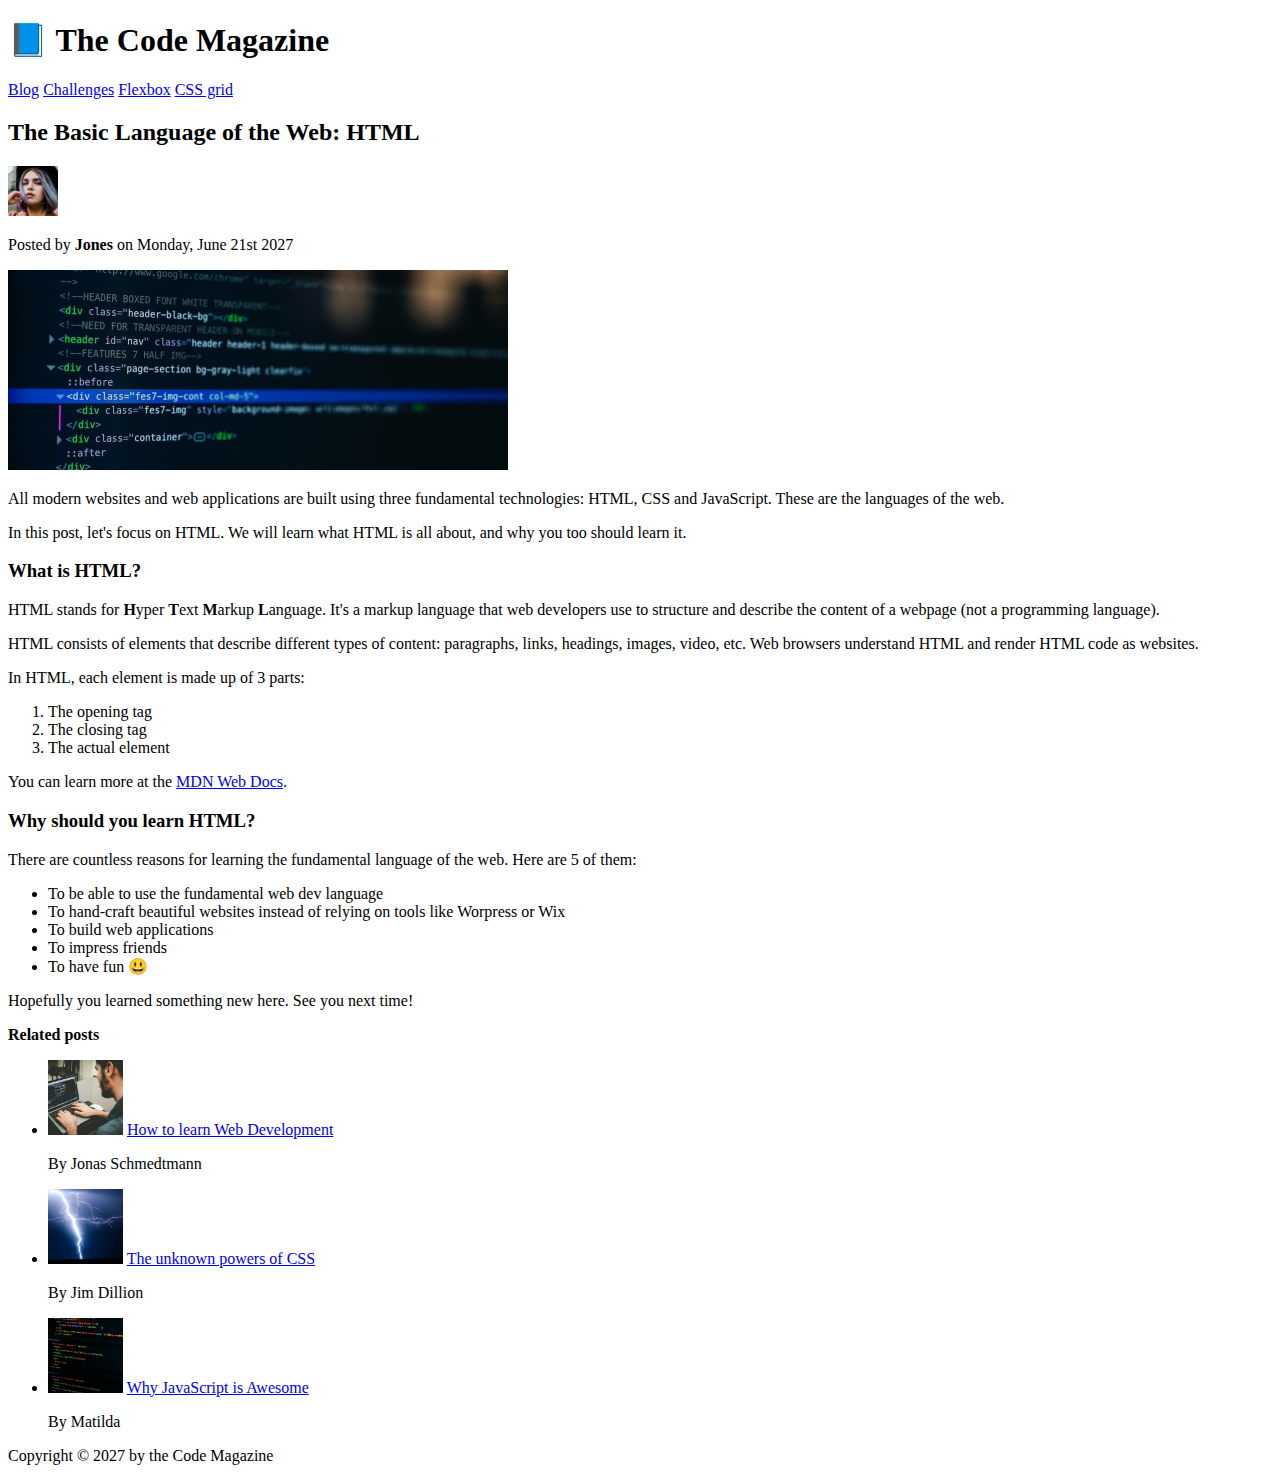
<file: starter/02-HTML-Fundamentals/index.html>
<!DOCTYPE html>
<html lang="en">
  <head>
    <meta charset="UTF-8" />
    <title>The Basic Language of the Web: HTML</title>
  </head>

  <!-- <strong> for bold -->
  <!-- <emphasize> for  italic-->
  <body>
    <header>
      <h1>📘 The Code Magazine</h1>

      <nav>
        <a href="./blog.html">Blog</a>
        <a href="#">Challenges</a>
        <a href="#">Flexbox</a>
        <a href="#">CSS grid</a>
      </nav>
    </header>

    <article>
      <header>
        <h2>The Basic Language of the Web: HTML</h2>

        <img
          src="/starter/02-HTML-Fundamentals/img/laura-jones.jpg"
          alt="Picture of the author: laura Jones"
          width="50"
          height="50"
        />
        <p>Posted by <strong>Jones</strong> on Monday, June 21st 2027</p>
        <!-- Here are the different text sizes in the basic html -->
        <!-- <h1>The Basic Language of the Web: HTML</h1> -->

        <!-- Images added to the html doc -->
        <img
          src="/starter/02-HTML-Fundamentals/img/post-img.jpg"
          alt="HTML code on the screen"
          width="500"
          height="200"
        />
      </header>
      <!-- <h3>The Basic Language of the Web: HTML</h3> -->
      <!-- <h4>The Basic Language of the Web: HTML</h4> -->
      <!-- <h5>The Basic Language of the Web: HTML</h5> -->
      <!-- <h6>The Basic Language of the Web: HTML</h6> -->

      <p>
        All modern websites and web applications are built using three
        fundamental technologies: HTML, CSS and JavaScript. These are the
        languages of the web.
      </p>
      <p>
        In this post, let's focus on HTML. We will learn what HTML is all about,
        and why you too should learn it.
      </p>
      <h3>What is HTML?</h3>
      <p>
        HTML stands for <strong>H</strong>yper <strong>T</strong>ext
        <strong>M</strong>arkup <strong>L</strong>anguage. It's a markup
        language that web developers use to structure and describe the content
        of a webpage (not a programming language).
      </p>

      <p>
        HTML consists of elements that describe different types of content:
        paragraphs, links, headings, images, video, etc. Web browsers understand
        HTML and render HTML code as websites.
      </p>

      <p>In HTML, each element is made up of 3 parts:</p>

      <ol>
        <li>The opening tag</li>
        <li>The closing tag</li>
        <li>The actual element</li>
      </ol>

      <p>
        You can learn more at the
        <a
          href="https://developer.mozilla.org/en-US/docs/Web/HTML"
          target="_blank"
          >MDN Web Docs</a
        >.
      </p>

      <h3>Why should you learn HTML?</h3>
      <p>
        There are countless reasons for learning the fundamental language of the
        web. Here are 5 of them:
      </p>

      <ul>
        <li>To be able to use the fundamental web dev language</li>
        <li>
          To hand-craft beautiful websites instead of relying on tools like
          Worpress or Wix
        </li>
        <li>To build web applications</li>
        <li>To impress friends</li>
        <li>To have fun 😃</li>
      </ul>

      <p>Hopefully you learned something new here. See you next time!</p>
    </article>

    <aside>
      <p><strong>Related posts</strong></p>
      <ul>
        <li>
          <img
            src="./img/related-1.jpg"
            width="75"
            height="75"
            alt="Person programming"
          />
          <a href="#">How to learn Web Development</a>
          <p>By Jonas Schmedtmann</p>
        </li>
        <li>
          <img
            src="./img/related-2.jpg"
            width="75"
            height="75"
            alt="Lighting in the sky"
          />
          <a href="#">The unknown powers of CSS</a>
          <p>By Jim Dillion</p>
        </li>
        <li>
          <img
            src="./img/related-3.jpg"
            width="75"
            height="75"
            alt="Code on computer screen"
          />
          <a href="#">Why JavaScript is Awesome</a>
          <p>By Matilda</p>
        </li>
      </ul>
    </aside>

    <footer>Copyright &copy; 2027 by the Code Magazine</footer>
  </body>
</html>
</file>
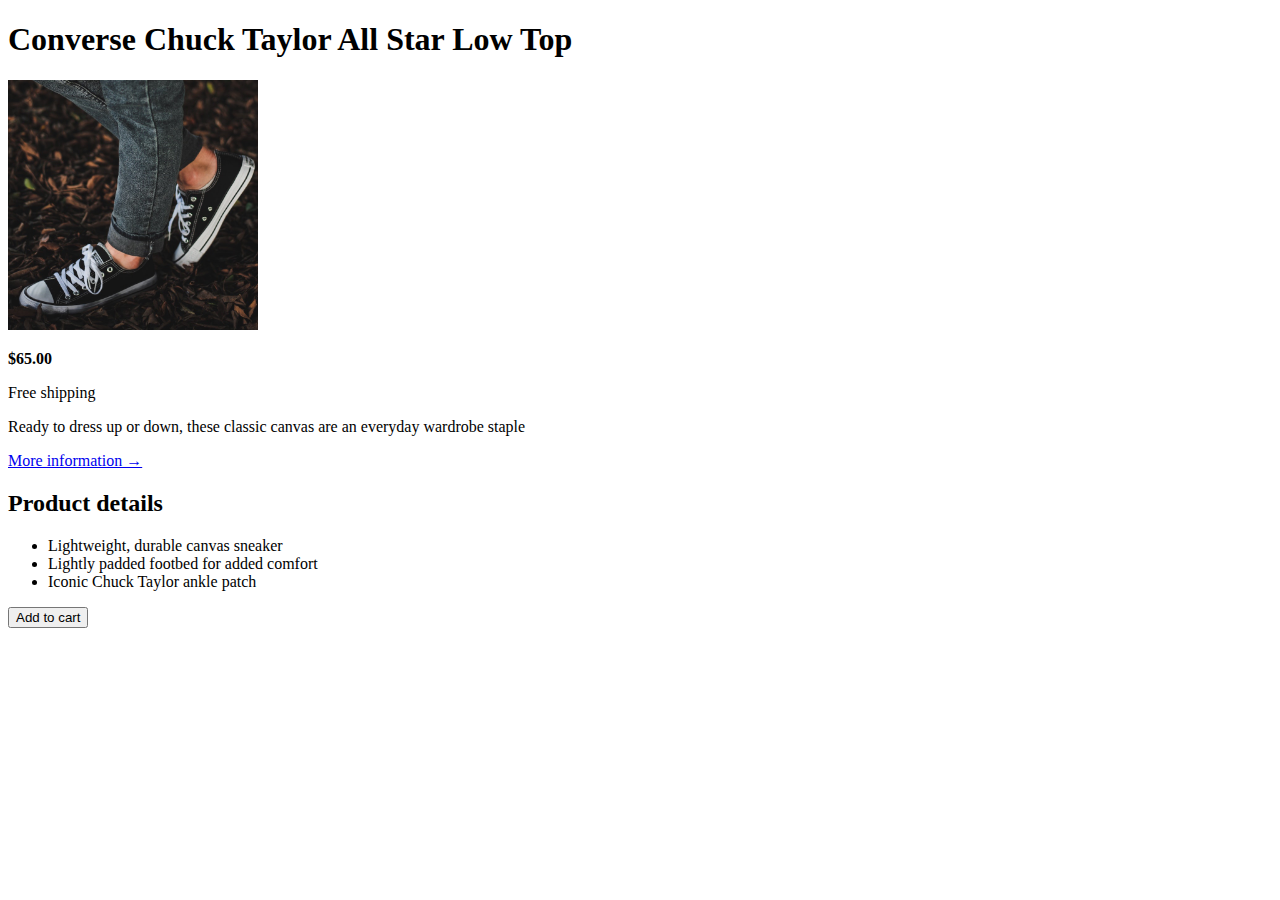
<file: starter/02-HTML-Fundamentals/component.html>
<!DOCTYPE html>
<html lang="en">
  <head>
    <meta charset="UTF-8" />
    <meta http-equiv="X-UA-Compatible" content="IE=edge" />
    <meta name="viewport" content="width=device-width, initial-scale=1.0" />
    <title>Challenge #2</title>
  </head>
    <header><h1>Converse Chuck Taylor All Star Low Top</h1></header>
    <body>
      <img src="./img/challenges.jpg" alt="Sneaker shoes" height="250" width="250" >
      <p><strong>$65.00</strong></p>
      <p>Free shipping</p>
      <p>Ready to dress up or down, these classic canvas are an everyday wardrobe staple</p>

      <a href="#">More information &rarr;</a>

      <h2><strong>Product details</strong></h2>
      <ul>
        <li>Lightweight, durable canvas sneaker</li>
        <li>Lightly padded footbed for added comfort</li>
        <li>Iconic Chuck Taylor ankle patch</li>
      </ul>

      <button>Add to cart</button>
    </body>
  </body>
</html>
<!-- Height = 250
    arrow html entity: &rarr -->
</file>
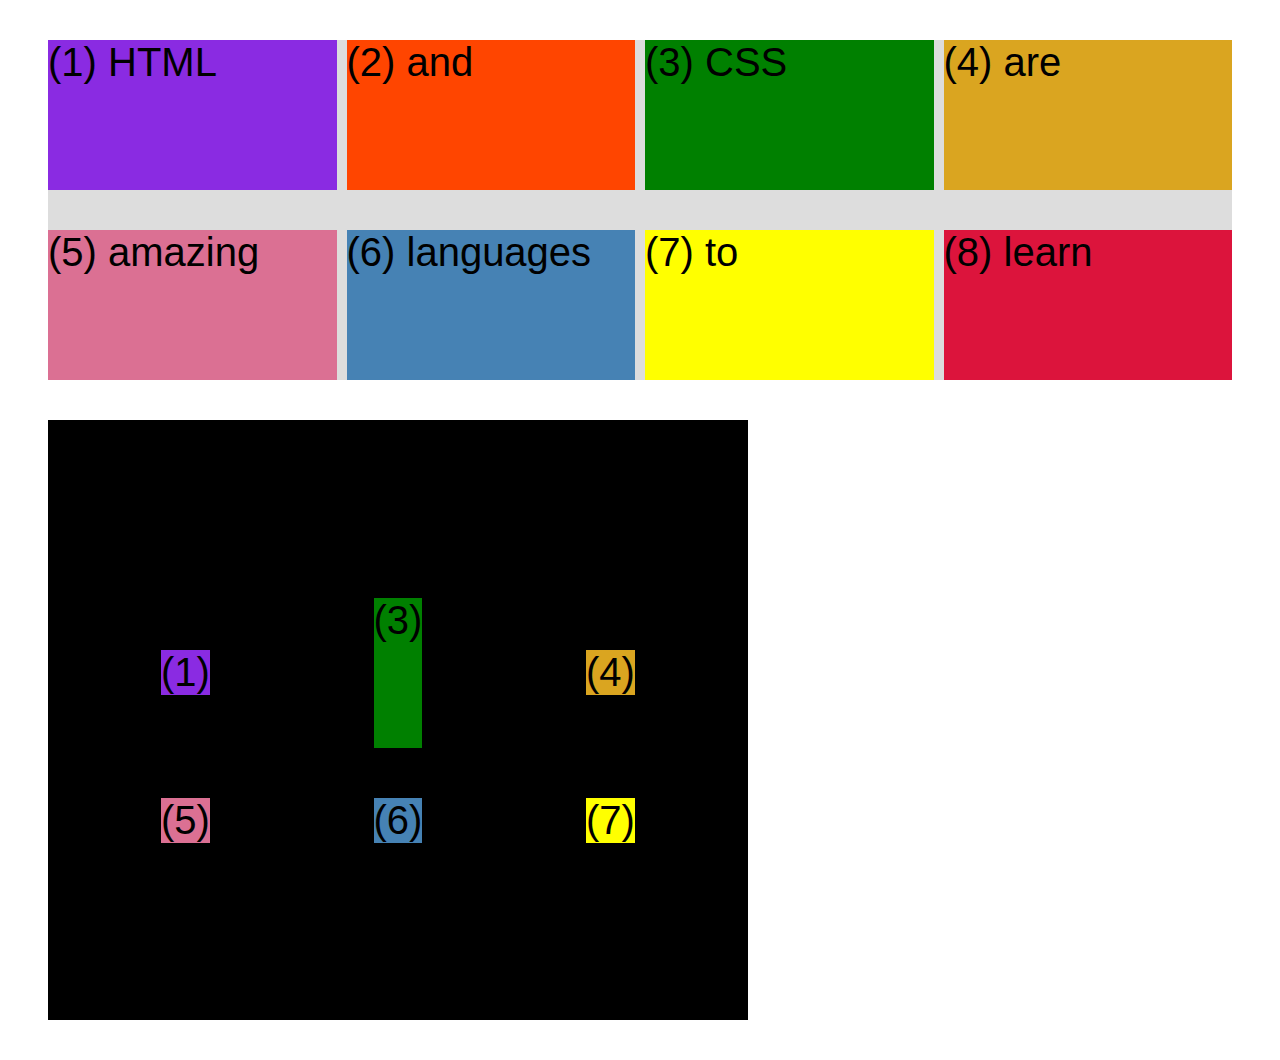
<file: starter/04-CSS-Layouts/css-grid.html>
<!DOCTYPE html>
<html lang="en">
  <head>
    <meta charset="UTF-8" />
    <meta http-equiv="X-UA-Compatible" content="IE=edge" />
    <meta name="viewport" content="width=device-width, initial-scale=1.0" />
    <title>CSS Grid</title>
    <style>
      .el--1 {
        background-color: blueviolet;
      }
      .el--2 {
        background-color: orangered;
      }
      .el--3 {
        background-color: green;
        height: 150px;
      }
      .el--4 {
        background-color: goldenrod;
      }
      .el--5 {
        background-color: palevioletred;
      }
      .el--6 {
        background-color: steelblue;
      }
      .el--7 {
        background-color: yellow;
      }
      .el--8 {
        background-color: crimson;
      }

      .container--1 {
        /* STARTER */
        font-family: sans-serif;
        background-color: #ddd;
        font-size: 40px;
        margin: 40px;

        /* CSS GRID */
        display: grid;
        grid-template-columns: repeat(4, 1fr);

        grid-template-rows: 1fr 1fr;

        /*gap: 30px;*/
        column-gap: 10px;
        row-gap: 40px;
      }

      .container--2 {
        /* STARTER */
        font-family: sans-serif;
        background-color: black;
        font-size: 40px;
        margin: 40px;

        width: 700px;
        height: 600px;

        /* CSS GRID */
        display: grid;
        grid-template-columns: 125px 200px 125px;
        grid-template-rows: 250px, 100px;
        gap: 50px;
        /*Aligning tracks inside container:
        distribute empty space; */
        justify-content: center;

        align-content: center;

        align-items: center;
        justify-items: center;
      }

      .el--8 {
        grid-column: 2 / 3;
        grid-column: 4 / 5;
      }
    </style>
  </head>
  <body>
    <div class="container--1">
      <div class="el el--1">(1) HTML</div>
      <div class="el el--2">(2) and</div>
      <div class="el el--3">(3) CSS</div>
      <div class="el el--4">(4) are</div>
      <div class="el el--5">(5) amazing</div>
      <div class="el el--6">(6) languages</div>
      <div class="el el--7">(7) to</div>
      <div class="el el--8">(8) learn</div>
    </div>

    <div class="container--2">
      <div class="el el--1">(1)</div>
      <div class="el el--3">(3)</div>
      <div class="el el--4">(4)</div>
      <div class="el el--5">(5)</div>
      <div class="el el--6">(6)</div>
      <div class="el el--7">(7)</div>
    </div>
  </body>
</html>
</file>
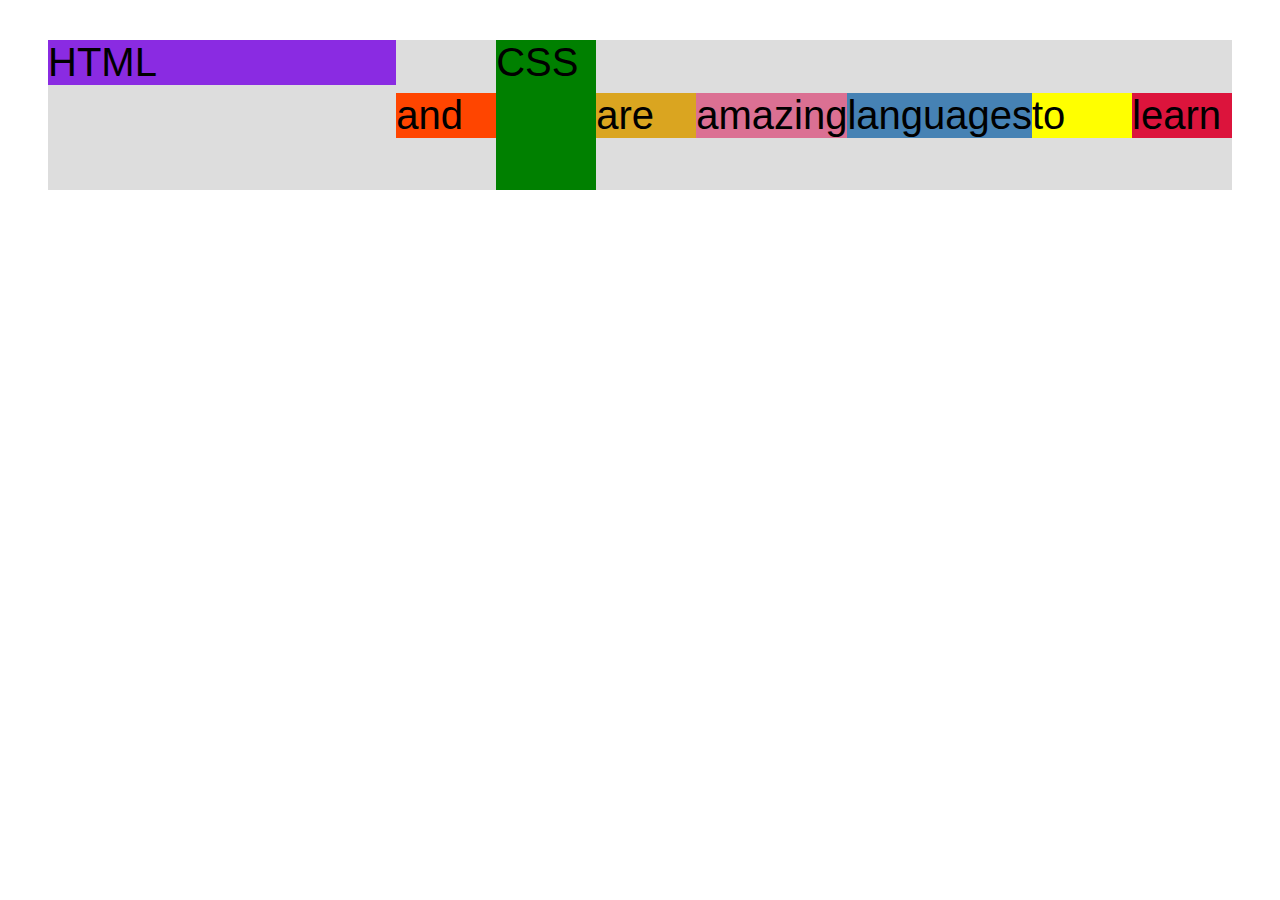
<file: starter/04-CSS-Layouts/flexbox.html>
<!DOCTYPE html>
<html lang="en">
  <head>
    <meta charset="UTF-8" />
    <meta http-equiv="X-UA-Compatible" content="IE=edge" />
    <meta name="viewport" content="width=device-width, initial-scale=1.0" />
    <title>Flexbox</title>
    <style>
      .el--1 {
        background-color: blueviolet;
      }
      .el--2 {
        background-color: orangered;
      }
      .el--3 {
        background-color: green;
        height: 150px;
      }
      .el--4 {
        background-color: goldenrod;
      }
      .el--5 {
        background-color: palevioletred;
      }
      .el--6 {
        background-color: steelblue;
      }
      .el--7 {
        background-color: yellow;
      }
      .el--8 {
        background-color: crimson;
      }

      .container {
        /* STARTER */
        font-family: sans-serif;
        background-color: #ddd;
        font-size: 40px;
        margin: 40px;

        /* FLEXBOX */
        display: flex;
        align-items: center;
        justify-content: flex-start;
      }

      .el {
        /*
        DEFAULTS;
        flex-grow= 0;
        flex-shrink= 1;
        flex-basis = auto;
        */
        flex-basis: 100px;
        /*flex-grow: 1;*/
      }

      .el--1 {
        align-self: flex-start;
        flex-grow: 1;
      }
    </style>

    <!--  -->
  </head>
  <body>
    <div class="container">
      <div class="el el--1">HTML</div>
      <div class="el el--2">and</div>
      <div class="el el--3">CSS</div>
      <div class="el el--4">are</div>
      <div class="el el--5">amazing</div>
      <div class="el el--6">languages</div>
      <div class="el el--7">to</div>
      <div class="el el--8">learn</div>
    </div>
  </body>
</html>
</file>
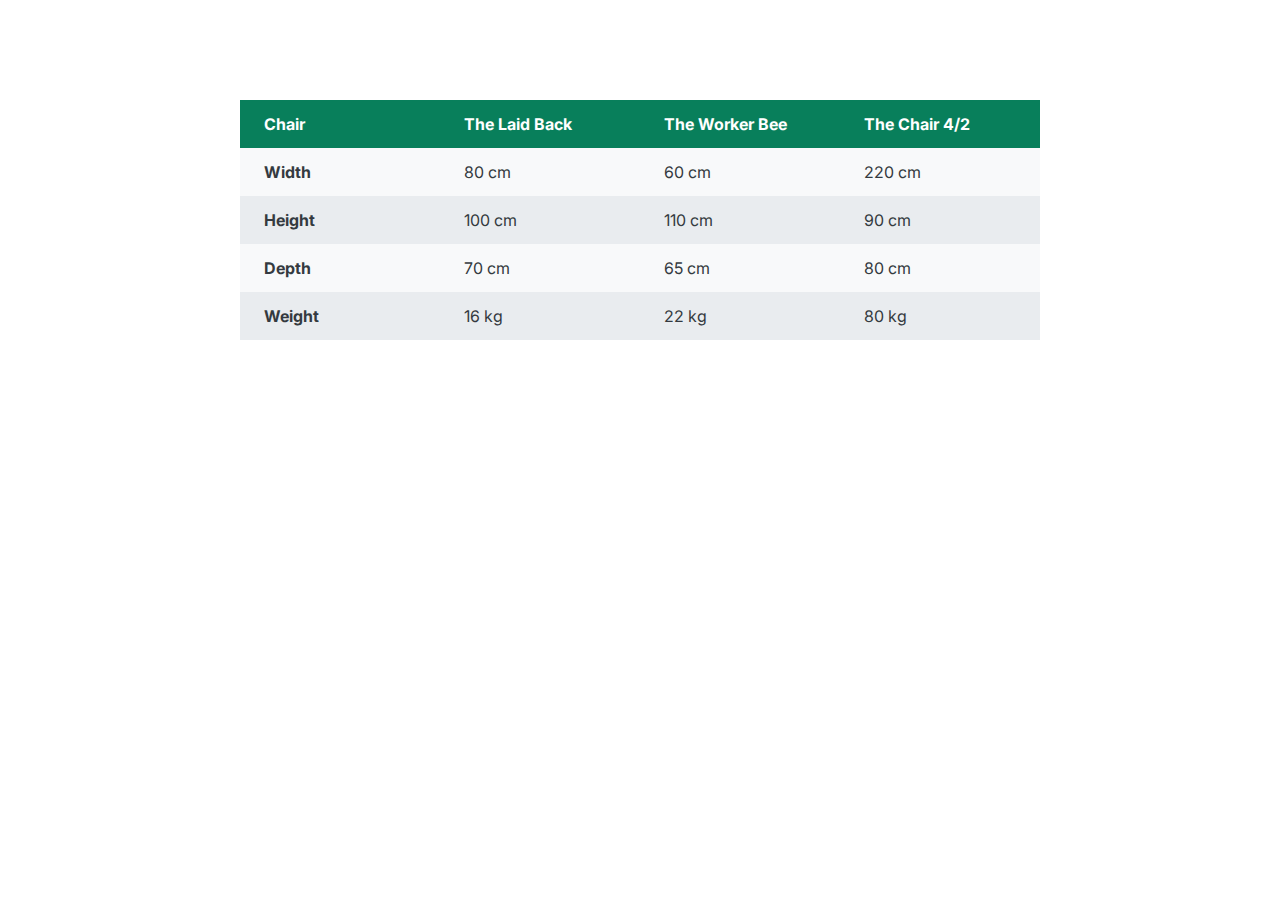
<file: starter/06-Components/03-table.html>
<!DOCTYPE html>
<html lang="en">
  <head>
    <meta charset="UTF-8" />
    <meta http-equiv="X-UA-Compatible" content="IE=edge" />
    <meta name="viewport" content="width=device-width, initial-scale=1.0" />
    <link
      href="https://fonts.googleapis.com/css2?family=Inter:wght@400;500;700&display=swap"
      rel="stylesheet"
    />

    <title>Table Component</title>

    <style>
      /*
      SPACING SYSTEM (px)
      2 / 4 / 8 / 12 / 16 / 24 / 32 / 48 / 64 / 80 / 96 / 128
      FONT SIZE SYSTEM (px)
      10 / 12 / 14 / 16 / 18 / 20 / 24 / 30 / 36 / 44 / 52 / 62 / 74 / 86 / 98
      */
      /*
      MAIN COLOR: #087f5b
      GREY COLOR: #343a40
      */

      * {
        margin: 0;
        padding: 0;
        box-sizing: border-box;
      }

      body {
        font-family: "Inter", sans-serif;
        color: #343a40;
        line-height: 1;
        display: flex;
        justify-content: center;
      }

      table {
        margin-top: 100px;
        /*border: 1px solid #343a40;*/
        width: 800px;
        border-collapse: collapse;
      }

      th,
      td {
        /* border: 1px solid #343a40;*/
        padding: 16px 24px;
        text-align: left;
      }

      thead th {
        background-color: #087f5b;
        color: #fff;
        width: 25%;
      }

      tbody tr:nth-child(odd) {
        background-color: #f8f9fa;
      }

      tbody tr:nth-child(even) {
        background-color: #e9ecef;
      }
    </style>
  </head>
  <body>
    <table>
      <thead>
        <tr>
          <th>Chair</th>
          <th>The Laid Back</th>
          <th>The Worker Bee</th>
          <th>The Chair 4/2</th>
        </tr>
      </thead>

      <tbody>
        <tr>
          <th>Width</th>
          <td>80 cm</td>
          <td>60 cm</td>
          <td>220 cm</td>
        </tr>
        <tr>
          <th>Height</th>
          <td>100 cm</td>
          <td>110 cm</td>
          <td>90 cm</td>
        </tr>
        <tr>
          <th>Depth</th>
          <td>70 cm</td>
          <td>65 cm</td>
          <td>80 cm</td>
        </tr>
        <tr>
          <th>Weight</th>
          <td>16 kg</td>
          <td>22 kg</td>
          <td>80 kg</td>
        </tr>
      </tbody>
    </table>
  </body>
</html>
</file>
